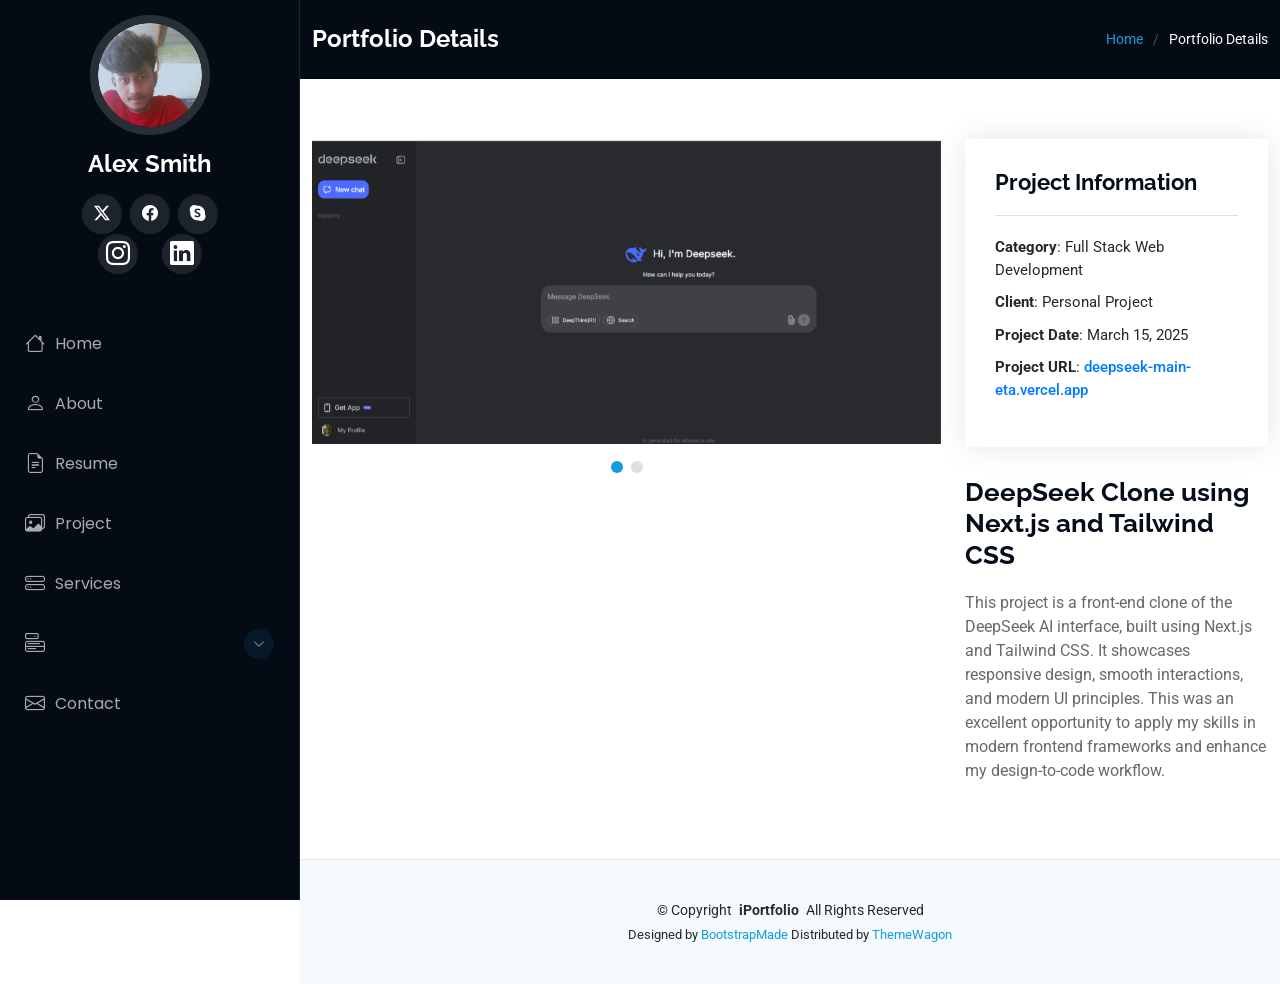
<file: portfolio-details.html>
<!DOCTYPE html>
<html lang="en">

<head>
  <meta charset="utf-8">
  <meta content="width=device-width, initial-scale=1.0" name="viewport">
  <title>Portfolio Details - iPortfolio Bootstrap Template</title>
  <meta content="" name="description">
  <meta content="" name="keywords">

  <!-- Favicons -->
  <link href="assets/img/favicon.png" rel="icon">
  <link href="assets/img/apple-touch-icon.png" rel="apple-touch-icon">

  <!-- Fonts -->
  <link href="https://fonts.googleapis.com" rel="preconnect">
  <link href="https://fonts.gstatic.com" rel="preconnect" crossorigin>
  <link href="https://fonts.googleapis.com/css2?family=Roboto:ital,wght@0,100;0,300;0,400;0,500;0,700;0,900;1,100;1,300;1,400;1,500;1,700;1,900&family=Poppins:ital,wght@0,100;0,200;0,300;0,400;0,500;0,600;0,700;0,800;0,900;1,100;1,200;1,300;1,400;1,500;1,600;1,700;1,800;1,900&family=Raleway:ital,wght@0,100;0,200;0,300;0,400;0,500;0,600;0,700;0,800;0,900;1,100;1,200;1,300;1,400;1,500;1,600;1,700;1,800;1,900&display=swap" rel="stylesheet">

  <!-- Vendor CSS Files -->
  <link href="assets/vendor/bootstrap/css/bootstrap.min.css" rel="stylesheet">
  <link href="assets/vendor/bootstrap-icons/bootstrap-icons.css" rel="stylesheet">
  <link href="assets/vendor/aos/aos.css" rel="stylesheet">
  <link href="assets/vendor/glightbox/css/glightbox.min.css" rel="stylesheet">
  <link href="assets/vendor/swiper/swiper-bundle.min.css" rel="stylesheet">

  <!-- Main CSS File -->
  <link href="assets/css/main.css" rel="stylesheet">

  <!-- =======================================================
  * Template Name: iPortfolio
  * Template URL: https://bootstrapmade.com/iportfolio-bootstrap-portfolio-websites-template/
  * Updated: Jun 29 2024 with Bootstrap v5.3.3
  * Author: BootstrapMade.com
  * License: https://bootstrapmade.com/license/
  ======================================================== -->
</head>

<body class="portfolio-details-page">

  <header id="header" class="header dark-background d-flex flex-column">
    <i class="header-toggle d-xl-none bi bi-list"></i>

    <div class="profile-img">
      <img src="assets/img/my-profile-img.jpg" alt="" class="img-fluid rounded-circle">
    </div>

    <a href="index.html" class="logo d-flex align-items-center justify-content-center">
      <!-- Uncomment the line below if you also wish to use an image logo -->
      <!-- <img src="assets/img/logo.png" alt=""> -->
      <h1 class="sitename">Alex Smith</h1>
    </a>

    <div class="social-links text-center">
      <!-- Optional: Add your real Twitter link or leave as is -->
      <a href="#" class="twitter"><i class="bi bi-twitter-x"></i></a>
      
      <!-- Optional: Facebook link -->
      <a href="#" class="facebook"><i class="bi bi-facebook"></i></a>
    
          <!-- Optional: Skype link or remove if not used -->
          <a href="#" class="google-plus"><i class="bi bi-skype"></i></a>
      <!-- ✅ Your Instagram -->
      <div class="social-links text-center" style="z-index: 9999; position: relative;">
        <a href="https://www.instagram.com/karthi12__29/" target="_blank" rel="noopener noreferrer" class="instagram" style="margin: 0 10px; font-size: 24px;">
          <i class="bi bi-instagram"></i>
        </a>
        <a href="https://www.linkedin.com/in/karthi-keyan-174297292/" target="_blank" rel="noopener noreferrer" class="linkedin" style="margin: 0 10px; font-size: 24px;">
          <i class="bi bi-linkedin"></i>
        </a>
      </div>
      
    </div>
    
    <nav id="navmenu" class="navmenu">
      <ul>
        <li><a href="#hero"><i class="bi bi-house navicon"></i>Home</a></li>
        <li><a href="#about"><i class="bi bi-person navicon"></i> About</a></li>
        <li><a href="#resume"><i class="bi bi-file-earmark-text navicon"></i> Resume</a></li>
        <li><a href="#portfolio"><i class="bi bi-images navicon"></i> Project</a></li>
        <li><a href="#services"><i class="bi bi-hdd-stack navicon"></i> Services</a></li>
        <li class="dropdown"><a href="#"><i class="bi bi-menu-button navicon"></i> <span></span> <i class="bi bi-chevron-down toggle-dropdown"></i></a>
          
        </li>
        <li><a href="#contact"><i class="bi bi-envelope navicon"></i> Contact</a></li>
      </ul>
    </nav>

  </header>

  <main class="main">

    <!-- Page Title -->
    <div class="page-title dark-background">
      <div class="container d-lg-flex justify-content-between align-items-center">
        <h1 class="mb-2 mb-lg-0">Portfolio Details</h1>
        <nav class="breadcrumbs">
          <ol>
            <li><a href="index.html">Home</a></li>
            <li class="current">Portfolio Details</li>
          </ol>
        </nav>
      </div>
    </div><!-- End Page Title -->

    <!-- Portfolio Details Section -->
    <!-- Portfolio Details Section -->
<section id="portfolio-details" class="portfolio-details section">

  <div class="container" data-aos="fade-up" data-aos-delay="100">

    <div class="row gy-4">

      <div class="col-lg-8">
        <div class="portfolio-details-slider swiper init-swiper">

          <script type="application/json" class="swiper-config">
            {
              "loop": true,
              "speed": 600,
              "autoplay": {
                "delay": 5000
              },
              "slidesPerView": "auto",
              "pagination": {
                "el": ".swiper-pagination",
                "type": "bullets",
                "clickable": true
              }
            }
          </script>

          <div class="swiper-wrapper align-items-center">

            <div class="swiper-slide">
              <img src="assets/img/portfolio/deepseek.jpg" alt="DeepSeek Project Screenshot 1">
            </div>

            <div class="swiper-slide">
              <img src="assets/img/portfolio/netfli.jpg" alt="Netflix Clone Project Screenshot">
            </div>

            <!-- Add more slides if needed -->
          </div>
          <div class="swiper-pagination"></div>
        </div>
      </div>

      <div class="col-lg-4">
        <div class="portfolio-info" data-aos="fade-up" data-aos-delay="200">
          <h3>Project Information</h3>
          <ul>
            <li><strong>Category</strong>: Full Stack Web Development</li>
            <li><strong>Client</strong>: Personal Project</li>
            <li><strong>Project Date</strong>: March 15, 2025</li>
            <li><strong>Project URL</strong>: <a href="https://deepseek-main-eta.vercel.app/" target="_blank">deepseek-main-eta.vercel.app</a></li>
          </ul>
        </div>
        <div class="portfolio-description" data-aos="fade-up" data-aos-delay="300">
          <h2>DeepSeek Clone using Next.js and Tailwind CSS</h2>
          <p>
            This project is a front-end clone of the DeepSeek AI interface, built using Next.js and Tailwind CSS. It showcases responsive design, smooth interactions, and modern UI principles. This was an excellent opportunity to apply my skills in modern frontend frameworks and enhance my design-to-code workflow.
          </p>
        </div>
      </div>

    </div>

  </div>

</section><!-- /Portfolio Details Section -->


  </main>

  <footer id="footer" class="footer position-relative light-background">

    <div class="container">
      <div class="copyright text-center ">
        <p>© <span>Copyright</span> <strong class="px-1 sitename">iPortfolio</strong> <span>All Rights Reserved</span></p>
      </div>
      <div class="credits">
        <!-- All the links in the footer should remain intact. -->
        <!-- You can delete the links only if you've purchased the pro version. -->
        <!-- Licensing information: https://bootstrapmade.com/license/ -->
        <!-- Purchase the pro version with working PHP/AJAX contact form: [buy-url] -->
        Designed by <a href="https://bootstrapmade.com/">BootstrapMade</a> Distributed by <a href="https://themewagon.com">ThemeWagon</a>
      </div>
    </div>

  </footer>

  <!-- Scroll Top -->
  <a href="#" id="scroll-top" class="scroll-top d-flex align-items-center justify-content-center"><i class="bi bi-arrow-up-short"></i></a>

  <!-- Preloader -->
  <div id="preloader"></div>

  <!-- Vendor JS Files -->
  <script src="assets/vendor/bootstrap/js/bootstrap.bundle.min.js"></script>
  <script src="assets/vendor/php-email-form/validate.js"></script>
  <script src="assets/vendor/aos/aos.js"></script>
  <script src="assets/vendor/typed.js/typed.umd.js"></script>
  <script src="assets/vendor/purecounter/purecounter_vanilla.js"></script>
  <script src="assets/vendor/waypoints/noframework.waypoints.js"></script>
  <script src="assets/vendor/glightbox/js/glightbox.min.js"></script>
  <script src="assets/vendor/imagesloaded/imagesloaded.pkgd.min.js"></script>
  <script src="assets/vendor/isotope-layout/isotope.pkgd.min.js"></script>
  <script src="assets/vendor/swiper/swiper-bundle.min.js"></script>

  <!-- Main JS File -->
  <script src="assets/js/main.js"></script>

</body>

</html>
</file>
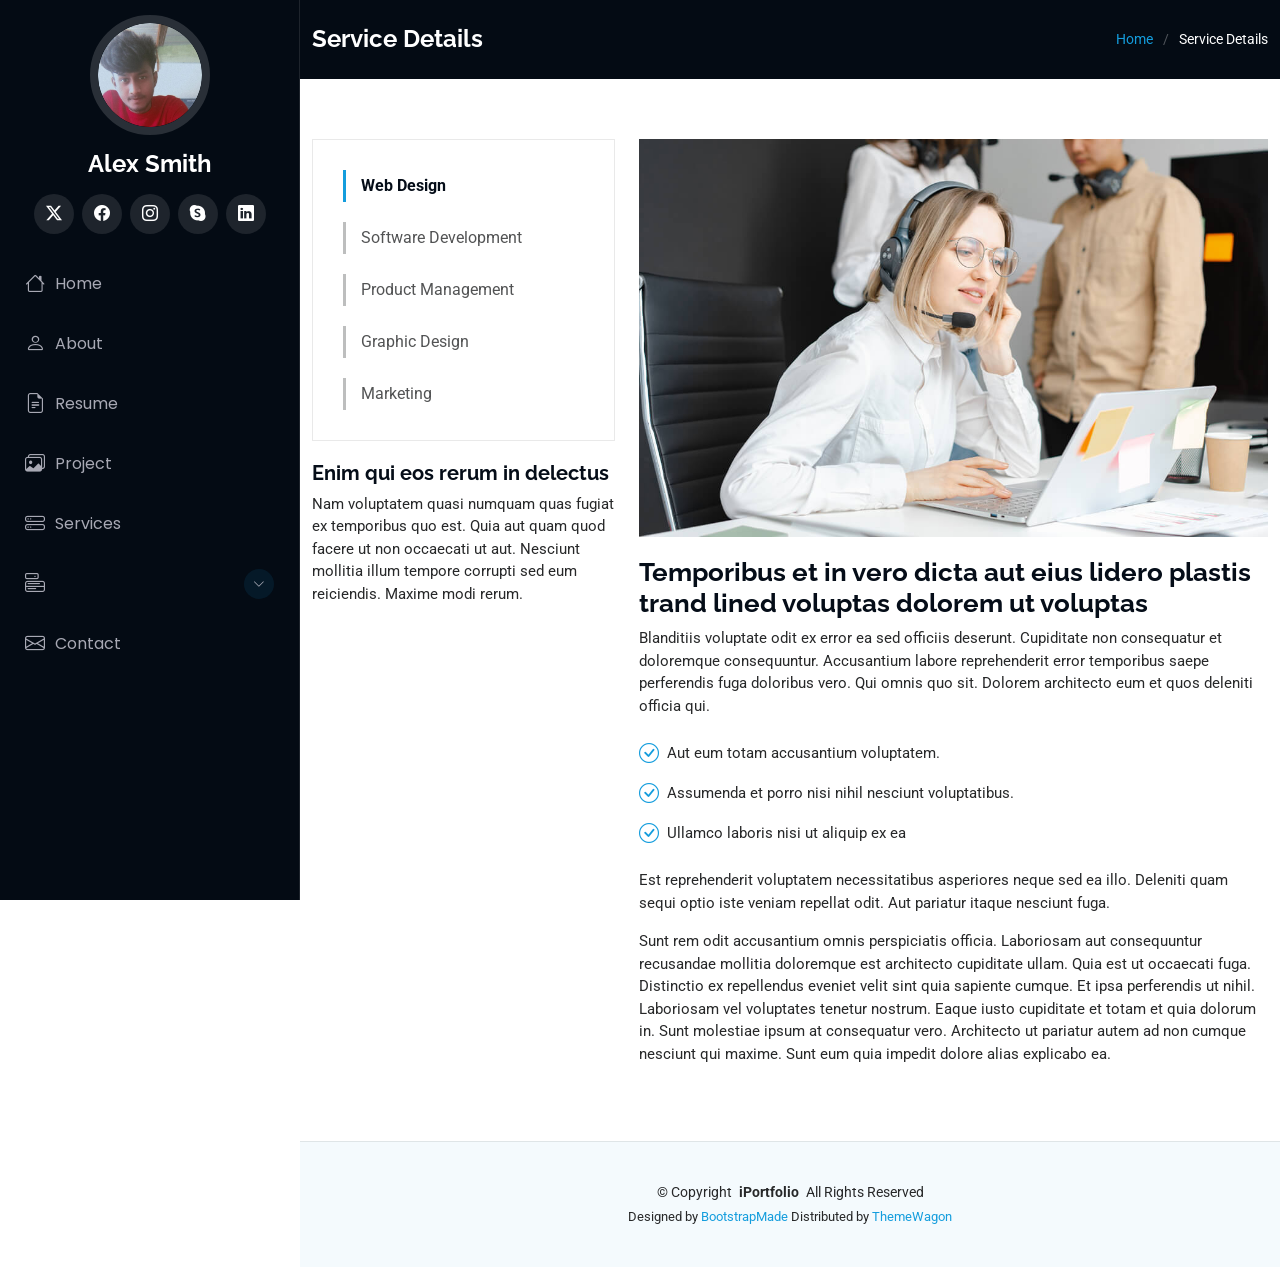
<file: service-details.html>
<!DOCTYPE html>
<html lang="en">

<head>
  <meta charset="utf-8">
  <meta content="width=device-width, initial-scale=1.0" name="viewport">
  <title>Service Details - iPortfolio Bootstrap Template</title>
  <meta content="" name="description">
  <meta content="" name="keywords">

  <!-- Favicons -->
  <link href="assets/img/favicon.png" rel="icon">
  <link href="assets/img/apple-touch-icon.png" rel="apple-touch-icon">

  <!-- Fonts -->
  <link href="https://fonts.googleapis.com" rel="preconnect">
  <link href="https://fonts.gstatic.com" rel="preconnect" crossorigin>
  <link href="https://fonts.googleapis.com/css2?family=Roboto:ital,wght@0,100;0,300;0,400;0,500;0,700;0,900;1,100;1,300;1,400;1,500;1,700;1,900&family=Poppins:ital,wght@0,100;0,200;0,300;0,400;0,500;0,600;0,700;0,800;0,900;1,100;1,200;1,300;1,400;1,500;1,600;1,700;1,800;1,900&family=Raleway:ital,wght@0,100;0,200;0,300;0,400;0,500;0,600;0,700;0,800;0,900;1,100;1,200;1,300;1,400;1,500;1,600;1,700;1,800;1,900&display=swap" rel="stylesheet">

  <!-- Vendor CSS Files -->
  <link href="assets/vendor/bootstrap/css/bootstrap.min.css" rel="stylesheet">
  <link href="assets/vendor/bootstrap-icons/bootstrap-icons.css" rel="stylesheet">
  <link href="assets/vendor/aos/aos.css" rel="stylesheet">
  <link href="assets/vendor/glightbox/css/glightbox.min.css" rel="stylesheet">
  <link href="assets/vendor/swiper/swiper-bundle.min.css" rel="stylesheet">

  <!-- Main CSS File -->
  <link href="assets/css/main.css" rel="stylesheet">

  <!-- =======================================================
  * Template Name: iPortfolio
  * Template URL: https://bootstrapmade.com/iportfolio-bootstrap-portfolio-websites-template/
  * Updated: Jun 29 2024 with Bootstrap v5.3.3
  * Author: BootstrapMade.com
  * License: https://bootstrapmade.com/license/
  ======================================================== -->
</head>

<body class="service-details-page">

  <header id="header" class="header dark-background d-flex flex-column">
    <i class="header-toggle d-xl-none bi bi-list"></i>

    <div class="profile-img">
      <img src="assets/img/my-profile-img.jpg" alt="" class="img-fluid rounded-circle">
    </div>

    <a href="index.html" class="logo d-flex align-items-center justify-content-center">
      <!-- Uncomment the line below if you also wish to use an image logo -->
      <!-- <img src="assets/img/logo.png" alt=""> -->
      <h1 class="sitename">Alex Smith</h1>
    </a>

    <div class="social-links text-center">
      <a href="#" class="twitter"><i class="bi bi-twitter-x"></i></a>
      <a href="#" class="facebook"><i class="bi bi-facebook"></i></a>
      <a href="#" class="instagram"><i class="bi bi-instagram"></i></a>
      <a href="#" class="google-plus"><i class="bi bi-skype"></i></a>
      <a href="#" class="linkedin"><i class="bi bi-linkedin"></i></a>
    </div>

    <nav id="navmenu" class="navmenu">
      <ul>
        <li><a href="#hero"><i class="bi bi-house navicon"></i>Home</a></li>
        <li><a href="#about"><i class="bi bi-person navicon"></i> About</a></li>
        <li><a href="#resume"><i class="bi bi-file-earmark-text navicon"></i> Resume</a></li>
        <li><a href="#portfolio"><i class="bi bi-images navicon"></i> Project</a></li>
        <li><a href="#services"><i class="bi bi-hdd-stack navicon"></i> Services</a></li>
        <li class="dropdown"><a href="#"><i class="bi bi-menu-button navicon"></i> <span></span> <i class="bi bi-chevron-down toggle-dropdown"></i></a>
        
        </li>
        <li><a href="#contact"><i class="bi bi-envelope navicon"></i> Contact</a></li>
      </ul>
    </nav>

  </header>

  <main class="main">

    <!-- Page Title -->
    <div class="page-title dark-background">
      <div class="container d-lg-flex justify-content-between align-items-center">
        <h1 class="mb-2 mb-lg-0">Service Details</h1>
        <nav class="breadcrumbs">
          <ol>
            <li><a href="index.html">Home</a></li>
            <li class="current">Service Details</li>
          </ol>
        </nav>
      </div>
    </div><!-- End Page Title -->

    <!-- Service Details Section -->
    <section id="service-details" class="service-details section">

      <div class="container">

        <div class="row gy-4">

          <div class="col-lg-4" data-aos="fade-up" data-aos-delay="100">
            <div class="services-list">
              <a href="#" class="active">Web Design</a>
              <a href="#">Software Development</a>
              <a href="#">Product Management</a>
              <a href="#">Graphic Design</a>
              <a href="#">Marketing</a>
            </div>

            <h4>Enim qui eos rerum in delectus</h4>
            <p>Nam voluptatem quasi numquam quas fugiat ex temporibus quo est. Quia aut quam quod facere ut non occaecati ut aut. Nesciunt mollitia illum tempore corrupti sed eum reiciendis. Maxime modi rerum.</p>
          </div>

          <div class="col-lg-8" data-aos="fade-up" data-aos-delay="200">
            <img src="assets/img/services.jpg" alt="" class="img-fluid services-img">
            <h3>Temporibus et in vero dicta aut eius lidero plastis trand lined voluptas dolorem ut voluptas</h3>
            <p>
              Blanditiis voluptate odit ex error ea sed officiis deserunt. Cupiditate non consequatur et doloremque consequuntur. Accusantium labore reprehenderit error temporibus saepe perferendis fuga doloribus vero. Qui omnis quo sit. Dolorem architecto eum et quos deleniti officia qui.
            </p>
            <ul>
              <li><i class="bi bi-check-circle"></i> <span>Aut eum totam accusantium voluptatem.</span></li>
              <li><i class="bi bi-check-circle"></i> <span>Assumenda et porro nisi nihil nesciunt voluptatibus.</span></li>
              <li><i class="bi bi-check-circle"></i> <span>Ullamco laboris nisi ut aliquip ex ea</span></li>
            </ul>
            <p>
              Est reprehenderit voluptatem necessitatibus asperiores neque sed ea illo. Deleniti quam sequi optio iste veniam repellat odit. Aut pariatur itaque nesciunt fuga.
            </p>
            <p>
              Sunt rem odit accusantium omnis perspiciatis officia. Laboriosam aut consequuntur recusandae mollitia doloremque est architecto cupiditate ullam. Quia est ut occaecati fuga. Distinctio ex repellendus eveniet velit sint quia sapiente cumque. Et ipsa perferendis ut nihil. Laboriosam vel voluptates tenetur nostrum. Eaque iusto cupiditate et totam et quia dolorum in. Sunt molestiae ipsum at consequatur vero. Architecto ut pariatur autem ad non cumque nesciunt qui maxime. Sunt eum quia impedit dolore alias explicabo ea.
            </p>
          </div>

        </div>

      </div>

    </section><!-- /Service Details Section -->

  </main>

  <footer id="footer" class="footer position-relative light-background">

    <div class="container">
      <div class="copyright text-center ">
        <p>© <span>Copyright</span> <strong class="px-1 sitename">iPortfolio</strong> <span>All Rights Reserved</span></p>
      </div>
      <div class="credits">
        <!-- All the links in the footer should remain intact. -->
        <!-- You can delete the links only if you've purchased the pro version. -->
        <!-- Licensing information: https://bootstrapmade.com/license/ -->
        <!-- Purchase the pro version with working PHP/AJAX contact form: [buy-url] -->
        Designed by <a href="https://bootstrapmade.com/">BootstrapMade</a> Distributed by <a href="https://themewagon.com">ThemeWagon</a>
      </div>
    </div>

  </footer>

  <!-- Scroll Top -->
  <a href="#" id="scroll-top" class="scroll-top d-flex align-items-center justify-content-center"><i class="bi bi-arrow-up-short"></i></a>

  <!-- Preloader -->
  <div id="preloader"></div>

  <!-- Vendor JS Files -->
  <script src="assets/vendor/bootstrap/js/bootstrap.bundle.min.js"></script>
  <script src="assets/vendor/php-email-form/validate.js"></script>
  <script src="assets/vendor/aos/aos.js"></script>
  <script src="assets/vendor/typed.js/typed.umd.js"></script>
  <script src="assets/vendor/purecounter/purecounter_vanilla.js"></script>
  <script src="assets/vendor/waypoints/noframework.waypoints.js"></script>
  <script src="assets/vendor/glightbox/js/glightbox.min.js"></script>
  <script src="assets/vendor/imagesloaded/imagesloaded.pkgd.min.js"></script>
  <script src="assets/vendor/isotope-layout/isotope.pkgd.min.js"></script>
  <script src="assets/vendor/swiper/swiper-bundle.min.js"></script>

  <!-- Main JS File -->
  <script src="assets/js/main.js"></script>

</body>

</html>
</file>
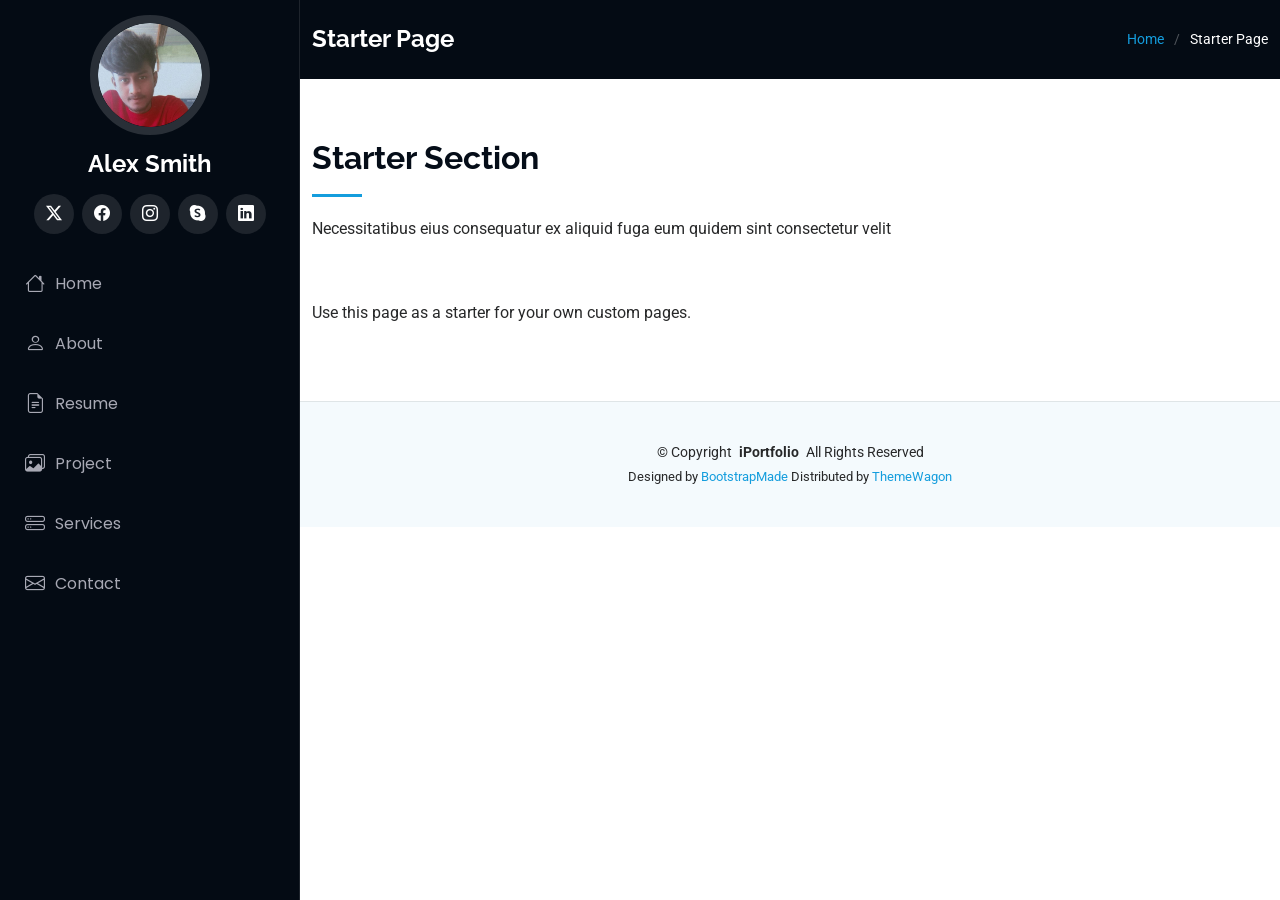
<file: starter-page.html>
<!DOCTYPE html>
<html lang="en">

<head>
  <meta charset="utf-8">
  <meta content="width=device-width, initial-scale=1.0" name="viewport">
  <title>Starter Page - iPortfolio Bootstrap Template</title>
  <meta content="" name="description">
  <meta content="" name="keywords">

  <!-- Favicons -->
  <link href="assets/img/favicon.png" rel="icon">
  <link href="assets/img/apple-touch-icon.png" rel="apple-touch-icon">

  <!-- Fonts -->
  <link href="https://fonts.googleapis.com" rel="preconnect">
  <link href="https://fonts.gstatic.com" rel="preconnect" crossorigin>
  <link href="https://fonts.googleapis.com/css2?family=Roboto:ital,wght@0,100;0,300;0,400;0,500;0,700;0,900;1,100;1,300;1,400;1,500;1,700;1,900&family=Poppins:ital,wght@0,100;0,200;0,300;0,400;0,500;0,600;0,700;0,800;0,900;1,100;1,200;1,300;1,400;1,500;1,600;1,700;1,800;1,900&family=Raleway:ital,wght@0,100;0,200;0,300;0,400;0,500;0,600;0,700;0,800;0,900;1,100;1,200;1,300;1,400;1,500;1,600;1,700;1,800;1,900&display=swap" rel="stylesheet">

  <!-- Vendor CSS Files -->
  <link href="assets/vendor/bootstrap/css/bootstrap.min.css" rel="stylesheet">
  <link href="assets/vendor/bootstrap-icons/bootstrap-icons.css" rel="stylesheet">
  <link href="assets/vendor/aos/aos.css" rel="stylesheet">
  <link href="assets/vendor/glightbox/css/glightbox.min.css" rel="stylesheet">
  <link href="assets/vendor/swiper/swiper-bundle.min.css" rel="stylesheet">

  <!-- Main CSS File -->
  <link href="assets/css/main.css" rel="stylesheet">

  <!-- =======================================================
  * Template Name: iPortfolio
  * Template URL: https://bootstrapmade.com/iportfolio-bootstrap-portfolio-websites-template/
  * Updated: Jun 29 2024 with Bootstrap v5.3.3
  * Author: BootstrapMade.com
  * License: https://bootstrapmade.com/license/
  ======================================================== -->
</head>

<body class="starter-page-page">

  <header id="header" class="header dark-background d-flex flex-column">
    <i class="header-toggle d-xl-none bi bi-list"></i>

    <div class="profile-img">
      <img src="assets/img/my-profile-img.jpg" alt="" class="img-fluid rounded-circle">
    </div>

    <a href="index.html" class="logo d-flex align-items-center justify-content-center">
      <!-- Uncomment the line below if you also wish to use an image logo -->
      <!-- <img src="assets/img/logo.png" alt=""> -->
      <h1 class="sitename">Alex Smith</h1>
    </a>

    <div class="social-links text-center">
      <a href="#" class="twitter"><i class="bi bi-twitter-x"></i></a>
      <a href="#" class="facebook"><i class="bi bi-facebook"></i></a>
      <a href="#" class="instagram"><i class="bi bi-instagram"></i></a>
      <a href="#" class="google-plus"><i class="bi bi-skype"></i></a>
      <a href="#" class="linkedin"><i class="bi bi-linkedin"></i></a>
    </div>

    <nav id="navmenu" class="navmenu">
      <ul>
        <li><a href="#hero"><i class="bi bi-house navicon"></i>Home</a></li>
        <li><a href="#about"><i class="bi bi-person navicon"></i> About</a></li>
        <li><a href="#resume"><i class="bi bi-file-earmark-text navicon"></i> Resume</a></li>
        <li><a href="#portfolio"><i class="bi bi-images navicon"></i> Project</a></li>
        <li><a href="#services"><i class="bi bi-hdd-stack navicon"></i> Services</a></li>

          
        </li>
        <li><a href="#contact"><i class="bi bi-envelope navicon"></i> Contact</a></li>
      </ul>
    </nav>

  </header>

  <main class="main">

    <!-- Page Title -->
    <div class="page-title dark-background">
      <div class="container d-lg-flex justify-content-between align-items-center">
        <h1 class="mb-2 mb-lg-0">Starter Page</h1>
        <nav class="breadcrumbs">
          <ol>
            <li><a href="index.html">Home</a></li>
            <li class="current">Starter Page</li>
          </ol>
        </nav>
      </div>
    </div><!-- End Page Title -->

    <!-- Starter Section Section -->
    <section id="starter-section" class="starter-section section">

      <!-- Section Title -->
      <div class="container section-title" data-aos="fade-up">
        <h2>Starter Section</h2>
        <p>Necessitatibus eius consequatur ex aliquid fuga eum quidem sint consectetur velit</p>
      </div><!-- End Section Title -->

      <div class="container" data-aos="fade-up">
        <p>Use this page as a starter for your own custom pages.</p>
      </div>

    </section><!-- /Starter Section Section -->

  </main>

  <footer id="footer" class="footer position-relative light-background">

    <div class="container">
      <div class="copyright text-center ">
        <p>© <span>Copyright</span> <strong class="px-1 sitename">iPortfolio</strong> <span>All Rights Reserved</span></p>
      </div>
      <div class="credits">
        <!-- All the links in the footer should remain intact. -->
        <!-- You can delete the links only if you've purchased the pro version. -->
        <!-- Licensing information: https://bootstrapmade.com/license/ -->
        <!-- Purchase the pro version with working PHP/AJAX contact form: [buy-url] -->
        Designed by <a href="https://bootstrapmade.com/">BootstrapMade</a> Distributed by <a href="https://themewagon.com">ThemeWagon</a>
      </div>
    </div>

  </footer>

  <!-- Scroll Top -->
  <a href="#" id="scroll-top" class="scroll-top d-flex align-items-center justify-content-center"><i class="bi bi-arrow-up-short"></i></a>

  <!-- Preloader -->
  <div id="preloader"></div>

  <!-- Vendor JS Files -->
  <script src="assets/vendor/bootstrap/js/bootstrap.bundle.min.js"></script>
  <script src="assets/vendor/php-email-form/validate.js"></script>
  <script src="assets/vendor/aos/aos.js"></script>
  <script src="assets/vendor/typed.js/typed.umd.js"></script>
  <script src="assets/vendor/purecounter/purecounter_vanilla.js"></script>
  <script src="assets/vendor/waypoints/noframework.waypoints.js"></script>
  <script src="assets/vendor/glightbox/js/glightbox.min.js"></script>
  <script src="assets/vendor/imagesloaded/imagesloaded.pkgd.min.js"></script>
  <script src="assets/vendor/isotope-layout/isotope.pkgd.min.js"></script>
  <script src="assets/vendor/swiper/swiper-bundle.min.js"></script>

  <!-- Main JS File -->
  <script src="assets/js/main.js"></script>

</body>

</html>
</file>
<file: assets/css/main.css>
/**
* Template Name: iPortfolio
* Template URL: https://bootstrapmade.com/iportfolio-bootstrap-portfolio-websites-template/
* Updated: Jun 29 2024 with Bootstrap v5.3.3
* Author: BootstrapMade.com
* License: https://bootstrapmade.com/license/
*/

/*--------------------------------------------------------------
# Font & Color Variables
# Help: https://bootstrapmade.com/color-system/
--------------------------------------------------------------*/
/* Fonts */
:root {
  --default-font: "Roboto",  system-ui, -apple-system, "Segoe UI", Roboto, "Helvetica Neue", Arial, "Noto Sans", "Liberation Sans", sans-serif, "Apple Color Emoji", "Segoe UI Emoji", "Segoe UI Symbol", "Noto Color Emoji";
  --heading-font: "Raleway",  sans-serif;
  --nav-font: "Poppins",  sans-serif;
}

/* Global Colors - The following color variables are used throughout the website. Updating them here will change the color scheme of the entire website */
:root { 
  --background-color: #ffffff; /* Background color for the entire website, including individual sections */
  --default-color: #272829; /* Default color used for the majority of the text content across the entire website */
  --heading-color: #050d18; /* Color for headings, subheadings and title throughout the website */
  --accent-color: #149ddd; /* Accent color that represents your brand on the website. It's used for buttons, links, and other elements that need to stand out */
  --surface-color: #ffffff; /* The surface color is used as a background of boxed elements within sections, such as cards, icon boxes, or other elements that require a visual separation from the global background. */
  --contrast-color: #ffffff; /* Contrast color for text, ensuring readability against backgrounds of accent, heading, or default colors. */
}

/* Nav Menu Colors - The following color variables are used specifically for the navigation menu. They are separate from the global colors to allow for more customization options */
:root {
  --nav-color: #a8a9b4;  /* The default color of the main navmenu links */
  --nav-hover-color: #ffffff; /* Applied to main navmenu links when they are hovered over or active */
  --nav-mobile-background-color: #040b14; /* Used as the background color for mobile navigation menu */
  --nav-dropdown-background-color: #040b14; /* Used as the background color for dropdown items that appear when hovering over primary navigation items */
  --nav-dropdown-color: #a8a9b4; /* Used for navigation links of the dropdown items in the navigation menu. */
  --nav-dropdown-hover-color: #ffffff; /* Similar to --nav-hover-color, this color is applied to dropdown navigation links when they are hovered over. */
}

/* Color Presets - These classes override global colors when applied to any section or element, providing reuse of the sam color scheme. */

.light-background {
  --background-color: #f4fafd;
  --surface-color: #ffffff;
}

.dark-background {
  --background-color: #040b14;
  --default-color: #ffffff;
  --heading-color: #ffffff;
  --surface-color: #151f2b;
  --contrast-color: #ffffff;
}

/* Smooth scroll */
:root {
  scroll-behavior: smooth;
}

/*--------------------------------------------------------------
# General Styling & Shared Classes
--------------------------------------------------------------*/
body {
  color: var(--default-color);
  background-color: var(--background-color);
  font-family: var(--default-font);
}

a {
  color: var(--accent-color);
  text-decoration: none;
  transition: 0.3s;
}

a:hover {
  color: color-mix(in srgb, var(--accent-color), transparent 25%);
  text-decoration: none;
}

h1,
h2,
h3,
h4,
h5,
h6 {
  color: var(--heading-color);
  font-family: var(--heading-font);
}

/* PHP Email Form Messages
------------------------------*/
.php-email-form .error-message {
  display: none;
  background: #df1529;
  color: #ffffff;
  text-align: left;
  padding: 15px;
  margin-bottom: 24px;
  font-weight: 600;
}

.php-email-form .sent-message {
  display: none;
  color: #ffffff;
  background: #059652;
  text-align: center;
  padding: 15px;
  margin-bottom: 24px;
  font-weight: 600;
}

.php-email-form .loading {
  display: none;
  background: var(--surface-color);
  text-align: center;
  padding: 15px;
  margin-bottom: 24px;
}

.php-email-form .loading:before {
  content: "";
  display: inline-block;
  border-radius: 50%;
  width: 24px;
  height: 24px;
  margin: 0 10px -6px 0;
  border: 3px solid var(--accent-color);
  border-top-color: var(--surface-color);
  animation: php-email-form-loading 1s linear infinite;
}

@keyframes php-email-form-loading {
  0% {
    transform: rotate(0deg);
  }

  100% {
    transform: rotate(360deg);
  }
}

/*--------------------------------------------------------------
# Global Header
--------------------------------------------------------------*/
.header {
  color: var(--default-color);
  background-color: var(--background-color);
  position: fixed;
  top: 0;
  left: 0;
  bottom: 0;
  padding: 0 15px;
  width: 300px;
  transition: all ease-in-out 0.3s;
  overflow-y: auto;
  z-index: 997;
  border-right: 1px solid color-mix(in srgb, var(--default-color), transparent 90%);
}

.header .profile-img img {
  margin: 15px auto;
  display: block;
  width: 120px;
  border: 8px solid color-mix(in srgb, var(--default-color), transparent 85%);
}

.header .logo {
  line-height: 1;
  margin-bottom: 15px;
}

.header .logo img {
  max-height: 32px;
  margin-right: 8px;
}

.header .logo h1 {
  font-size: 24px;
  margin: 0;
  font-weight: 700;
  color: var(--heading-color);
}

.header .social-links {
  margin: 0 0 20px 0;
}

.header .social-links a {
  font-size: 16px;
  display: inline-flex;
  align-items: center;
  justify-content: center;
  background: color-mix(in srgb, var(--default-color), transparent 90%);
  color: var(--default-color);
  margin: 0 2px;
  border-radius: 50%;
  text-align: center;
  width: 40px;
  height: 40px;
  transition: 0.3s;
}

.header .social-links a:hover {
  color: var(--contrast-color);
  background: var(--accent-color);
}

@media (min-width: 1200px) {

  .header~main,
  .header~#footer {
    margin-left: 300px;
  }
}

@media (max-width: 1199px) {
  .header {
    left: -100%;
  }
}

.header.header-show {
  left: 0;
}

.header .header-toggle {
  color: var(--contrast-color);
  background-color: var(--accent-color);
  font-size: 22px;
  display: flex;
  align-items: center;
  justify-content: center;
  width: 40px;
  height: 40px;
  border-radius: 50%;
  cursor: pointer;
  position: fixed;
  top: 15px;
  right: 15px;
  z-index: 9999;
  transition: background-color 0.3s;
}

.header .header-toggle:hover {
  color: var(--contrast-color);
  background-color: color-mix(in srgb, var(--accent-color) 90%, white 15%);
}

/*--------------------------------------------------------------
# Navigation Menu
--------------------------------------------------------------*/
.mobile-nav-toggle {
  display: none;
}

.navmenu {
  padding: 0;
  z-index: 9997;
}

.navmenu ul {
  list-style: none;
  padding: 0 0 20px 0;
  margin: 0;
}

.navmenu a,
.navmenu a:focus {
  color: var(--nav-color);
  padding: 15px 10px;
  font-family: var(--nav-font);
  font-size: 16px;
  font-weight: 400;
  display: flex;
  align-items: center;
  white-space: nowrap;
  transition: 0.3s;
  width: 100%;
}

.navmenu a .navicon,
.navmenu a:focus .navicon {
  font-size: 20px;
  margin-right: 10px;
}

.navmenu a .toggle-dropdown,
.navmenu a:focus .toggle-dropdown {
  font-size: 12px;
  line-height: 0;
  margin-left: auto;
  width: 30px;
  height: 30px;
  display: flex;
  align-items: center;
  justify-content: center;
  border-radius: 50%;
  transition: 0.3s;
  flex-shrink: 0;
  background-color: color-mix(in srgb, var(--accent-color), transparent 90%);
}

.navmenu a .toggle-dropdown:hover,
.navmenu a:focus .toggle-dropdown:hover {
  background-color: var(--accent-color);
  color: var(--contrast-color);
}

.navmenu a:hover,
.navmenu .active,
.navmenu .active:focus {
  color: var(--nav-hover-color);
}

.navmenu a:hover .navicon,
.navmenu .active .navicon,
.navmenu .active:focus .navicon {
  color: var(--accent-color);
}

.navmenu .active .toggle-dropdown,
.navmenu .active:focus .toggle-dropdown {
  background-color: var(--accent-color);
  color: var(--contrast-color);
  transform: rotate(180deg);
}

.navmenu .dropdown {
  display: block;
}

.navmenu .dropdown a,
.navmenu .dropdown a:focus {
  color: --nav-dropdown-color;
}

.navmenu .dropdown a:hover,
.navmenu .dropdown .active,
.navmenu .dropdown .active:focus {
  color: var(--nav-dropdown-hover-color);
}

.navmenu .dropdown ul {
  position: static;
  display: none;
  z-index: 99;
  padding: 5px 10px;
  margin: 5px 10px;
  background-color: var(--nav-dropdown-background-color);
  border: 1px solid color-mix(in srgb, var(--default-color), transparent 90%);
  box-shadow: none;
  transition: all 0.5s ease-in-out;
}

.navmenu .dropdown ul ul {
  background-color: rgba(33, 37, 41, 0.1);
}

.navmenu .dropdown>.dropdown-active {
  display: block;
  background-color: rgba(33, 37, 41, 0.03);
}

/*--------------------------------------------------------------
# Global Footer
--------------------------------------------------------------*/
.footer {
  color: var(--default-color);
  background-color: var(--background-color);
  font-size: 14px;
  padding: 40px 0;
  position: relative;
  border-top: 1px solid color-mix(in srgb, var(--default-color), transparent 90%);
}

.footer .copyright p {
  margin-bottom: 0;
}

.footer .credits {
  margin-top: 4px;
  font-size: 13px;
  text-align: center;
}

/*--------------------------------------------------------------
# Preloader
--------------------------------------------------------------*/
#preloader {
  position: fixed;
  inset: 0;
  z-index: 999999;
  overflow: hidden;
  background: var(--background-color);
  transition: all 0.6s ease-out;
}

#preloader:before {
  content: "";
  position: fixed;
  top: calc(50% - 30px);
  left: calc(50% - 30px);
  border: 6px solid #ffffff;
  border-color: var(--accent-color) transparent var(--accent-color) transparent;
  border-radius: 50%;
  width: 60px;
  height: 60px;
  animation: animate-preloader 1.5s linear infinite;
}

@keyframes animate-preloader {
  0% {
    transform: rotate(0deg);
  }

  100% {
    transform: rotate(360deg);
  }
}

/*--------------------------------------------------------------
# Scroll Top Button
--------------------------------------------------------------*/
.scroll-top {
  position: fixed;
  visibility: hidden;
  opacity: 0;
  right: 15px;
  bottom: -15px;
  z-index: 99999;
  background-color: var(--accent-color);
  width: 44px;
  height: 44px;
  border-radius: 50px;
  transition: all 0.4s;
}

.scroll-top i {
  font-size: 24px;
  color: var(--contrast-color);
  line-height: 0;
}

.scroll-top:hover {
  background-color: color-mix(in srgb, var(--accent-color), transparent 20%);
  color: var(--contrast-color);
}

.scroll-top.active {
  visibility: visible;
  opacity: 1;
  bottom: 15px;
}

/*--------------------------------------------------------------
# Disable aos animation delay on mobile devices
--------------------------------------------------------------*/
@media screen and (max-width: 768px) {
  [data-aos-delay] {
    transition-delay: 0 !important;
  }
}

/*--------------------------------------------------------------
# Global Page Titles & Breadcrumbs
--------------------------------------------------------------*/
.page-title {
  color: var(--default-color);
  background-color: var(--background-color);
  padding: 25px 0;
  position: relative;
}

.page-title h1 {
  font-size: 24px;
  font-weight: 700;
}

.page-title .breadcrumbs ol {
  display: flex;
  flex-wrap: wrap;
  list-style: none;
  padding: 0;
  margin: 0;
  font-size: 14px;
  font-weight: 400;
}

.page-title .breadcrumbs ol li+li {
  padding-left: 10px;
}

.page-title .breadcrumbs ol li+li::before {
  content: "/";
  display: inline-block;
  padding-right: 10px;
  color: color-mix(in srgb, var(--default-color), transparent 70%);
}

/*--------------------------------------------------------------
# Global Sections
--------------------------------------------------------------*/
section,
.section {
  color: var(--default-color);
  background-color: var(--background-color);
  padding: 60px 0;
  overflow: clip;
}

/*--------------------------------------------------------------
# Global Section Titles
--------------------------------------------------------------*/
.section-title {
  padding-bottom: 60px;
  position: relative;
}

.section-title h2 {
  font-size: 32px;
  font-weight: 700;
  margin-bottom: 20px;
  padding-bottom: 20px;
  position: relative;
}

.section-title h2:after {
  content: "";
  position: absolute;
  display: block;
  width: 50px;
  height: 3px;
  background: var(--accent-color);
  left: 0;
  bottom: 0;
}

.section-title p {
  margin-bottom: 0;
}

/*--------------------------------------------------------------
# Hero Section
--------------------------------------------------------------*/
.hero {
  width: 100%;
  min-height: 100vh;
  position: relative;
  padding: 80px 0;
  display: flex;
  align-items: center;
  justify-content: center;
}

.hero img {
  position: absolute;
  inset: 0;
  display: block;
  width: 100%;
  height: 100%;
  object-fit: cover;
  z-index: 1;
}

.hero:before {
  content: "";
  background: color-mix(in srgb, var(--background-color), transparent 70%);
  position: absolute;
  inset: 0;
  z-index: 2;
}

.hero .container {
  position: relative;
  z-index: 3;
}

.hero h2 {
  margin: 0;
  font-size: 64px;
  font-weight: 700;
}

.hero p {
  margin: 5px 0 0 0;
  font-size: 26px;
}

.hero p span {
  letter-spacing: 1px;
  border-bottom: 2px solid var(--accent-color);
}

.hero .social-links {
  margin-top: 25px;
}

.hero .social-links a {
  font-size: 24px;
  display: inline-block;
  color: color-mix(in srgb, var(--default-color), transparent 50%);
  line-height: 1;
  margin-right: 20px;
  transition: 0.3s;
}

.hero .social-links a:hover {
  color: var(--accent-color);
}

@media (max-width: 768px) {
  .hero h2 {
    font-size: 32px;
  }

  .hero p {
    font-size: 20px;
  }
}

/*--------------------------------------------------------------
# About Section
--------------------------------------------------------------*/
.about .content h2 {
  font-weight: 700;
  font-size: 24px;
}

.about .content ul {
  list-style: none;
  padding: 0;
}

.about .content ul li {
  margin-bottom: 20px;
  display: flex;
  align-items: center;
}

.about .content ul strong {
  margin-right: 10px;
}

.about .content ul i {
  font-size: 16px;
  margin-right: 5px;
  color: var(--accent-color);
  line-height: 0;
}

/*--------------------------------------------------------------
# Stats Section
--------------------------------------------------------------*/
.stats .stats-item {
  padding: 30px;
  width: 100%;
}

.stats .stats-item i {
  color: var(--accent-color);
  display: block;
  font-size: 44px;
  float: left;
  line-height: 0;
}

.stats .stats-item .purecounter {
  color: var(--heading-color);
  font-size: 48px;
  line-height: 40px;
  display: block;
  font-weight: 700;
  margin-left: 60px;
}

.stats .stats-item p {
  color: color-mix(in srgb, var(--default-color), transparent 40%);
  padding: 15px 0 0 0;
  margin: 0 0 0 60px;
  font-family: var(--heading-font);
  font-size: 14px;
}

/*--------------------------------------------------------------
# Skills Section
--------------------------------------------------------------*/
.skills .progress {
  height: 60px;
  display: block;
  background: none;
  border-radius: 0;
}

.skills .progress .skill {
  color: var(--heading-color);
  padding: 0;
  margin: 0 0 6px 0;
  text-transform: uppercase;
  display: block;
  font-weight: 600;
  font-family: var(--heading-font);
}

.skills .progress .skill .val {
  float: right;
  font-style: normal;
}

.skills .progress-bar-wrap {
  background: color-mix(in srgb, var(--default-color), transparent 90%);
  height: 10px;
}

.skills .progress-bar {
  width: 1px;
  height: 10px;
  transition: 0.9s;
  background-color: var(--accent-color);
}

/*--------------------------------------------------------------
# Resume Section
--------------------------------------------------------------*/
.resume .resume-title {
  color: var(--heading-color);
  font-size: 26px;
  font-weight: 700;
  margin-top: 20px;
  margin-bottom: 20px;
}

.resume .resume-item {
  padding: 0 0 20px 20px;
  margin-top: -2px;
  border-left: 2px solid var(--accent-color);
  position: relative;
}

.resume .resume-item h4 {
  line-height: 18px;
  font-size: 18px;
  font-weight: 600;
  text-transform: uppercase;
  color: color-mix(in srgb, var(--default-color), transparent 20%);
  margin-bottom: 10px;
}

.resume .resume-item h5 {
  font-size: 16px;
  padding: 5px 15px;
  display: inline-block;
  font-weight: 600;
  margin-bottom: 10px;
}

.resume .resume-item ul {
  padding-left: 20px;
}

.resume .resume-item ul li {
  padding-bottom: 10px;
}

.resume .resume-item:last-child {
  padding-bottom: 0;
}

.resume .resume-item::before {
  content: "";
  position: absolute;
  width: 16px;
  height: 16px;
  border-radius: 50px;
  left: -9px;
  top: 0;
  background: var(--background-color);
  border: 2px solid var(--accent-color);
}

/*--------------------------------------------------------------
# Portfolio Section
--------------------------------------------------------------*/
.portfolio .portfolio-filters {
  padding: 0;
  margin: 0 auto 20px auto;
  list-style: none;
  text-align: center;
}

.portfolio .portfolio-filters li {
  cursor: pointer;
  display: inline-block;
  padding: 0;
  font-size: 14px;
  font-weight: 400;
  margin: 0 10px;
  line-height: 1;
  text-transform: uppercase;
  margin-bottom: 10px;
  transition: all 0.3s ease-in-out;
}

.portfolio .portfolio-filters li:hover,
.portfolio .portfolio-filters li.filter-active {
  color: var(--accent-color);
}

.portfolio .portfolio-filters li:first-child {
  margin-left: 0;
}

.portfolio .portfolio-filters li:last-child {
  margin-right: 0;
}

@media (max-width: 575px) {
  .portfolio .portfolio-filters li {
    font-size: 14px;
    margin: 0 5px;
  }
}

.portfolio .portfolio-content {
  position: relative;
  overflow: hidden;
}

.portfolio .portfolio-content img {
  transition: 0.3s;
}

.portfolio .portfolio-content .portfolio-info {
  opacity: 0;
  position: absolute;
  inset: 0;
  z-index: 3;
  transition: all ease-in-out 0.3s;
  background: rgba(0, 0, 0, 0.6);
  padding: 15px;
}

.portfolio .portfolio-content .portfolio-info h4 {
  font-size: 14px;
  padding: 5px 10px;
  font-weight: 400;
  color: #ffffff;
  display: inline-block;
  background-color: var(--accent-color);
}

.portfolio .portfolio-content .portfolio-info p {
  position: absolute;
  bottom: 10px;
  text-align: center;
  display: inline-block;
  left: 0;
  right: 0;
  font-size: 16px;
  font-weight: 600;
  color: rgba(255, 255, 255, 0.8);
}

.portfolio .portfolio-content .portfolio-info .preview-link,
.portfolio .portfolio-content .portfolio-info .details-link {
  position: absolute;
  left: calc(50% - 40px);
  font-size: 26px;
  top: calc(50% - 14px);
  color: #fff;
  transition: 0.3s;
  line-height: 1.2;
}

.portfolio .portfolio-content .portfolio-info .preview-link:hover,
.portfolio .portfolio-content .portfolio-info .details-link:hover {
  color: var(--accent-color);
}

.portfolio .portfolio-content .portfolio-info .details-link {
  left: 50%;
  font-size: 34px;
  line-height: 0;
}

.portfolio .portfolio-content:hover .portfolio-info {
  opacity: 1;
}

.portfolio .portfolio-content:hover img {
  transform: scale(1.1);
}

/*--------------------------------------------------------------
# Services Section
--------------------------------------------------------------*/
.services .service-item {
  position: relative;
}

.services .service-item .icon {
  background: var(--accent-color);
  display: flex;
  align-items: center;
  justify-content: center;
  width: 54px;
  height: 54px;
  border-radius: 50%;
  transition: 0.5s;
  border: 1px solid var(--accent-color);
  margin-right: 20px;
}

.services .service-item .icon i {
  color: var(--contrast-color);
  font-size: 24px;
  line-height: 0;
}

.services .service-item:hover .icon {
  background: var(--surface-color);
}

.services .service-item:hover .icon i {
  color: var(--accent-color);
}

.services .service-item .title {
  font-weight: 700;
  margin-bottom: 15px;
  font-size: 18px;
}

.services .service-item .title a {
  color: var(--heading-color);
}

.services .service-item .title a:hover {
  color: var(--accent-color);
}

.services .service-item .description {
  line-height: 24px;
  font-size: 14px;
}

/*--------------------------------------------------------------
# Testimonials Section
--------------------------------------------------------------*/
.testimonials .testimonials-carousel,
.testimonials .testimonials-slider {
  overflow: hidden;
}

.testimonials .testimonial-item {
  box-sizing: content-box;
  text-align: center;
  min-height: 320px;
}

.testimonials .testimonial-item .testimonial-img {
  width: 90px;
  border-radius: 50%;
  margin: 0 auto;
}

.testimonials .testimonial-item h3 {
  font-size: 18px;
  font-weight: bold;
  margin: 10px 0 5px 0;
}

.testimonials .testimonial-item h4 {
  font-size: 14px;
  color: color-mix(in srgb, var(--default-color), transparent 20%);
  margin: 0;
}

.testimonials .testimonial-item .quote-icon-left,
.testimonials .testimonial-item .quote-icon-right {
  color: color-mix(in srgb, var(--accent-color), transparent 40%);
  font-size: 26px;
  line-height: 0;
}

.testimonials .testimonial-item .quote-icon-left {
  display: inline-block;
  left: -5px;
  position: relative;
}

.testimonials .testimonial-item .quote-icon-right {
  display: inline-block;
  right: -5px;
  position: relative;
  top: 10px;
  transform: scale(-1, -1);
}

.testimonials .testimonial-item p {
  font-style: italic;
  margin: 0 15px 15px 15px;
  padding: 20px;
  background-color: var(--surface-color);
  position: relative;
  margin-bottom: 35px;
  border-radius: 6px;
  box-shadow: 0px 2px 15px rgba(0, 0, 0, 0.1);
}

.testimonials .testimonial-item p::after {
  content: "";
  width: 0;
  height: 0;
  border-top: 20px solid var(--surface-color);
  border-right: 20px solid transparent;
  border-left: 20px solid transparent;
  position: absolute;
  bottom: -20px;
  left: calc(50% - 20px);
}

.testimonials .swiper-wrapper {
  height: auto;
}

.testimonials .swiper-pagination {
  margin-top: 40px;
  position: relative;
}

.testimonials .swiper-pagination .swiper-pagination-bullet {
  width: 12px;
  height: 12px;
  background-color: var(--background-color);
  opacity: 1;
  border: 1px solid var(--accent-color);
}

.testimonials .swiper-pagination .swiper-pagination-bullet-active {
  background-color: var(--accent-color);
}

/*--------------------------------------------------------------
# Contact Section
--------------------------------------------------------------*/
.contact .info-wrap {
  background-color: var(--surface-color);
  box-shadow: 0px 0px 20px rgba(0, 0, 0, 0.1);
  padding: 30px;
}

@media (max-width: 575px) {
  .contact .info-wrap {
    padding: 20px;
  }
}

.contact .info-item {
  margin-bottom: 40px;
}

.contact .info-item i {
  font-size: 20px;
  color: var(--accent-color);
  background: color-mix(in srgb, var(--accent-color), transparent 92%);
  width: 44px;
  height: 44px;
  display: flex;
  justify-content: center;
  align-items: center;
  border-radius: 50px;
  transition: all 0.3s ease-in-out;
  margin-right: 15px;
}

.contact .info-item h3 {
  padding: 0;
  font-size: 18px;
  font-weight: 700;
  margin-bottom: 5px;
}

.contact .info-item p {
  padding: 0;
  margin-bottom: 0;
  font-size: 14px;
}

.contact .info-item:hover i {
  background: var(--accent-color);
  color: var(--contrast-color);
}

.contact .php-email-form {
  background-color: var(--surface-color);
  height: 100%;
  padding: 30px;
  box-shadow: 0px 0px 20px rgba(0, 0, 0, 0.1);
}

@media (max-width: 575px) {
  .contact .php-email-form {
    padding: 20px;
  }
}

.contact .php-email-form input[type=text],
.contact .php-email-form input[type=email],
.contact .php-email-form textarea {
  font-size: 14px;
  padding: 10px 15px;
  box-shadow: none;
  border-radius: 0;
  color: var(--default-color);
  background-color: var(--surface-color);
  border-color: color-mix(in srgb, var(--default-color), transparent 80%);
}

.contact .php-email-form input[type=text]:focus,
.contact .php-email-form input[type=email]:focus,
.contact .php-email-form textarea:focus {
  border-color: var(--accent-color);
}

.contact .php-email-form input[type=text]::placeholder,
.contact .php-email-form input[type=email]::placeholder,
.contact .php-email-form textarea::placeholder {
  color: color-mix(in srgb, var(--default-color), transparent 70%);
}

.contact .php-email-form button[type=submit] {
  color: var(--contrast-color);
  background: var(--accent-color);
  border: 0;
  padding: 10px 30px;
  transition: 0.4s;
  border-radius: 50px;
}

.contact .php-email-form button[type=submit]:hover {
  background: color-mix(in srgb, var(--accent-color), transparent 25%);
}

/*--------------------------------------------------------------
# Portfolio Details Section
--------------------------------------------------------------*/
.portfolio-details .portfolio-details-slider img {
  width: 100%;
}

.portfolio-details .portfolio-details-slider .swiper-pagination {
  margin-top: 20px;
  position: relative;
}

.portfolio-details .portfolio-details-slider .swiper-pagination .swiper-pagination-bullet {
  width: 12px;
  height: 12px;
  background-color: color-mix(in srgb, var(--default-color), transparent 85%);
  opacity: 1;
}

.portfolio-details .portfolio-details-slider .swiper-pagination .swiper-pagination-bullet-active {
  background-color: var(--accent-color);
}

.portfolio-details .portfolio-info {
  padding: 30px;
  box-shadow: 0px 0 30px rgba(0, 0, 0, 0.1);
}

.portfolio-details .portfolio-info h3 {
  font-size: 22px;
  font-weight: 700;
  margin-bottom: 20px;
  padding-bottom: 20px;
  border-bottom: 1px solid color-mix(in srgb, var(--default-color), transparent 85%);
}

.portfolio-details .portfolio-info ul {
  list-style: none;
  padding: 0;
  font-size: 15px;
}

.portfolio-details .portfolio-info ul li+li {
  margin-top: 10px;
}

.portfolio-details .portfolio-description {
  padding-top: 30px;
}

.portfolio-details .portfolio-description h2 {
  font-size: 26px;
  font-weight: 700;
  margin-bottom: 20px;
}

.portfolio-details .portfolio-description p {
  padding: 0;
  color: color-mix(in srgb, var(--default-color), transparent 30%);
}

/*--------------------------------------------------------------
# Service Details Section
--------------------------------------------------------------*/
.service-details .services-list {
  padding: 10px 30px;
  border: 1px solid color-mix(in srgb, var(--default-color), transparent 90%);
  margin-bottom: 20px;
}

.service-details .services-list a {
  display: block;
  line-height: 1;
  padding: 8px 0 8px 15px;
  border-left: 3px solid color-mix(in srgb, var(--default-color), transparent 70%);
  margin: 20px 0;
  color: color-mix(in srgb, var(--default-color), transparent 20%);
  transition: 0.3s;
}

.service-details .services-list a.active {
  color: var(--heading-color);
  font-weight: 700;
  border-color: var(--accent-color);
}

.service-details .services-list a:hover {
  border-color: var(--accent-color);
}

.service-details .services-img {
  margin-bottom: 20px;
}

.service-details h3 {
  font-size: 26px;
  font-weight: 700;
}

.service-details h4 {
  font-size: 20px;
  font-weight: 700;
}

.service-details p {
  font-size: 15px;
}

.service-details ul {
  list-style: none;
  padding: 0;
  font-size: 15px;
}

.service-details ul li {
  padding: 5px 0;
  display: flex;
  align-items: center;
}

.service-details ul i {
  font-size: 20px;
  margin-right: 8px;
  color: var(--accent-color);
}

/*--------------------------------------------------------------
# Starter Section Section
--------------------------------------------------------------*/
.starter-section {
  /* Add your styles here */
}
.portfolio-content {
  background: #fff;
  padding: 20px;
  border-radius: 12px;
  box-shadow: 0 0 15px rgba(0, 0, 0, 0.1);
  transition: transform 0.3s ease;
}

.portfolio-content:hover {
  transform: translateY(-5px);
}

.portfolio-info h4 {
  font-weight: 600;
  font-size: 20px;
  margin-bottom: 10px;
}

.portfolio-info p {
  font-size: 14px;
  color: #666;
}

.portfolio-info a {
  text-decoration: none;
  font-weight: 500;
  color: #007bff;
}

.portfolio-info a:hover {
  text-decoration: underline;
}
</file>
